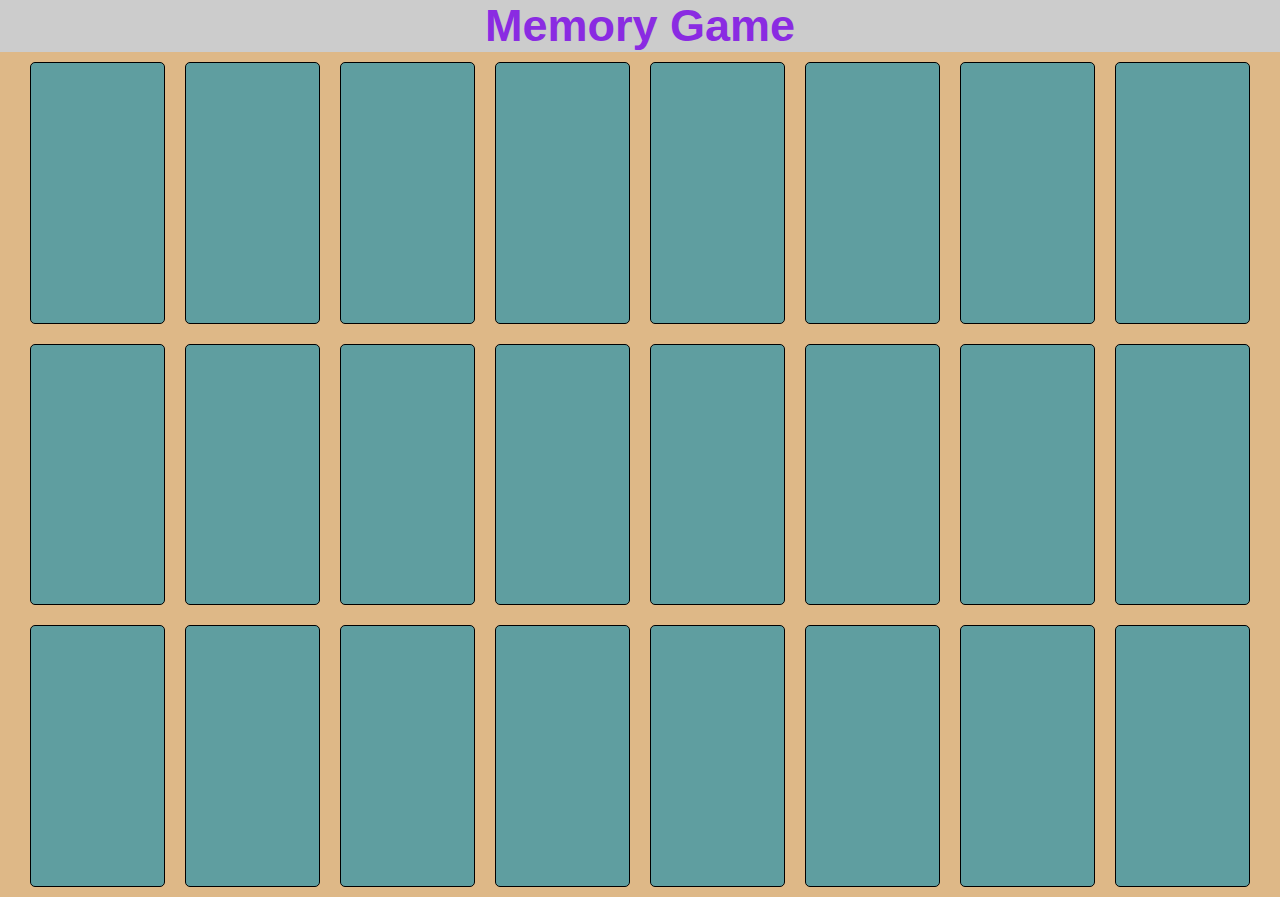
<file: index.html>
<!DOCTYPE html>
<html lang="en">

<head>
    <meta charset="UTF-8">
    <meta http-equiv="X-UA-Compatible" content="IE=edge">
    <meta name="viewport" content="width=device-width, initial-scale=1.0">
    <title>Document</title>
    <link rel="stylesheet" href="style.css">
</head>

<body>
    <h1 class="title">Memory Game</h1>
    <div id="board"></div>
    <script src="main.js"></script>
</body>

</html>
</file>
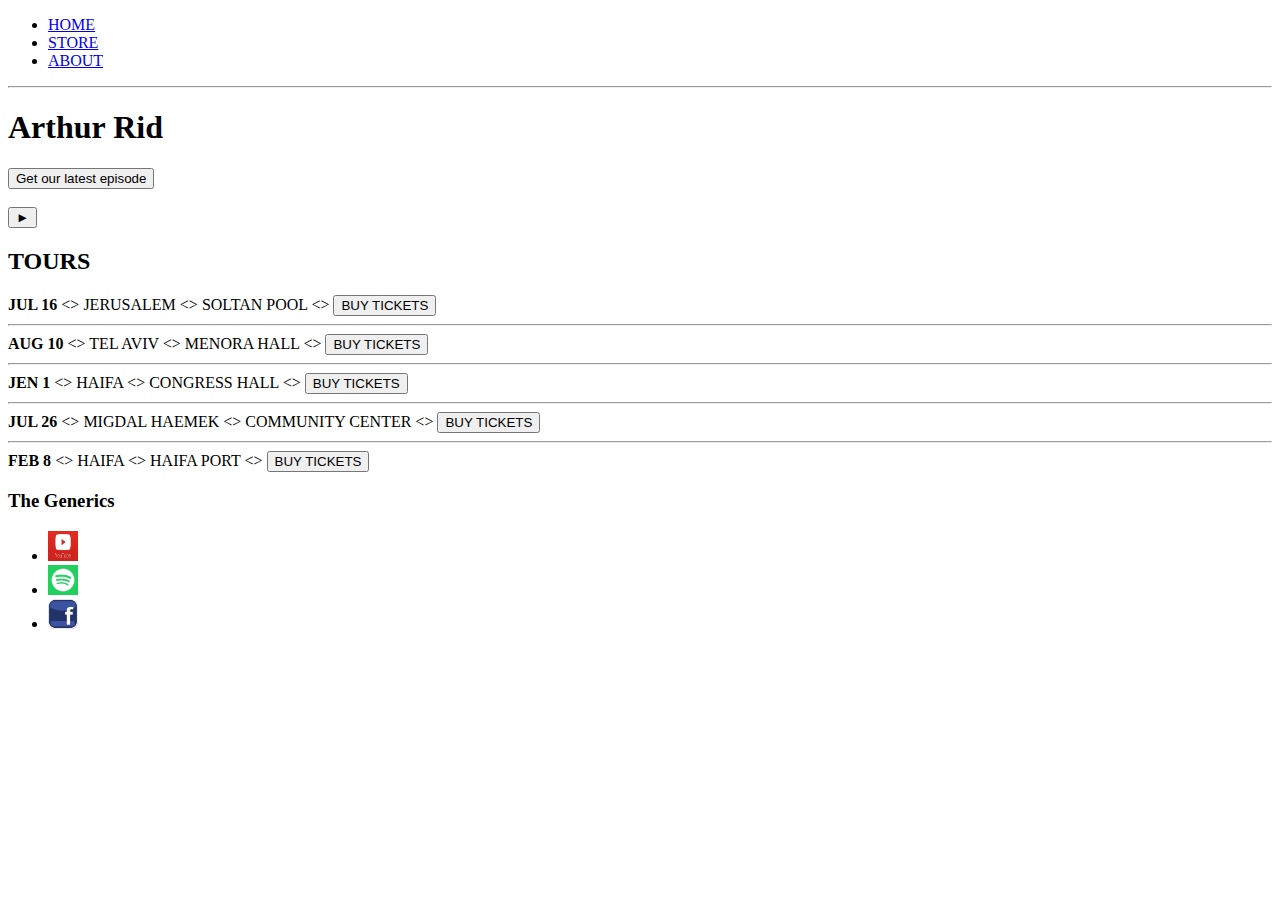
<file: web/index.html>
<!DOCTYPE html>
<html lang="en">

<head>
    <meta charset="UTF-8">
    <meta http-equiv="X-UA-Compatible" content="IE=edge">
    <meta name="description" content="this is the description">
    <title>Arthur Rid</title>
</head>

<body>
    <header>
        <nav>
            <ul>
                <li><a href="index.html">HOME</a></li>
                <li><a href="store.html">STORE</a></li>
                <li><a href="about.html">ABOUT</a></li>
            </ul>
        </nav>
        <hr>
        <h1>Arthur Rid</h1>
        <button type="button">Get our latest episode</button>
        <br>
        <br>
        <!-- TODO:  find a suitble background image-->
        <button type="button">&#9658;</button>
    </header>
    <section>
        <h2>TOURS</h2>
        <div>
            <div>
                <strong> JUL 16</strong>
                &lt;&gt;
                <span>JERUSALEM</span>
                &lt;&gt;
                <span>SOLTAN POOL</span>
                &lt;&gt;
                <button type="button">BUY TICKETS</button>
                <hr>
            </div>
            <div>
                <strong> AUG 10</strong>
                &lt;&gt;
                <span>TEL AVIV</span>
                &lt;&gt;
                <span>MENORA HALL</span>
                &lt;&gt;
                <button type="button">BUY TICKETS</button>
                <hr>
            </div>
            <div>
                <strong> JEN 1</strong>
                &lt;&gt;
                <span>HAIFA</span>
                &lt;&gt;
                <span>CONGRESS HALL </span>
                &lt;&gt;
                <button type="button">BUY TICKETS</button>
                <hr>
            </div>
            <div>
                <strong> JUL 26</strong>
                &lt;&gt;
                <span>MIGDAL HAEMEK</span>
                &lt;&gt;
                <span>COMMUNITY CENTER </span>
                &lt;&gt;
                <button type="button">BUY TICKETS</button>
                <hr>
            </div>
            <div>
                <strong> FEB 8</strong>
                &lt;&gt;
                <span>HAIFA</span>
                &lt;&gt;
                <span>HAIFA PORT </span>
                &lt;&gt;
                <button type="button">BUY TICKETS</button>
            </div>
        </div>
    </section>
    <footer>
        <h3>The Generics</h3>
        <ul>
            <li>
                <a href="http://youtube.com" target="_blank">
                    <img style="height: 30px; width: 30px;" src="youtubelogo-1-1200x800.jpg">
                </a>
            </li>
            <li>
                <a href="http://spotify.com" target="_blank">
                    <img style="height: 30px; width: 30px;" src="spotify-logo.jpg">
                </a>
            </li>
            <li>
                <a href="http://facebook.com" target="_blank">
                    <img style="height: 30px; width: 30px;" src="facebook logo.jpg">
                </a>
            </li>
        </ul>
    </footer>
</body>

</html>
</file>
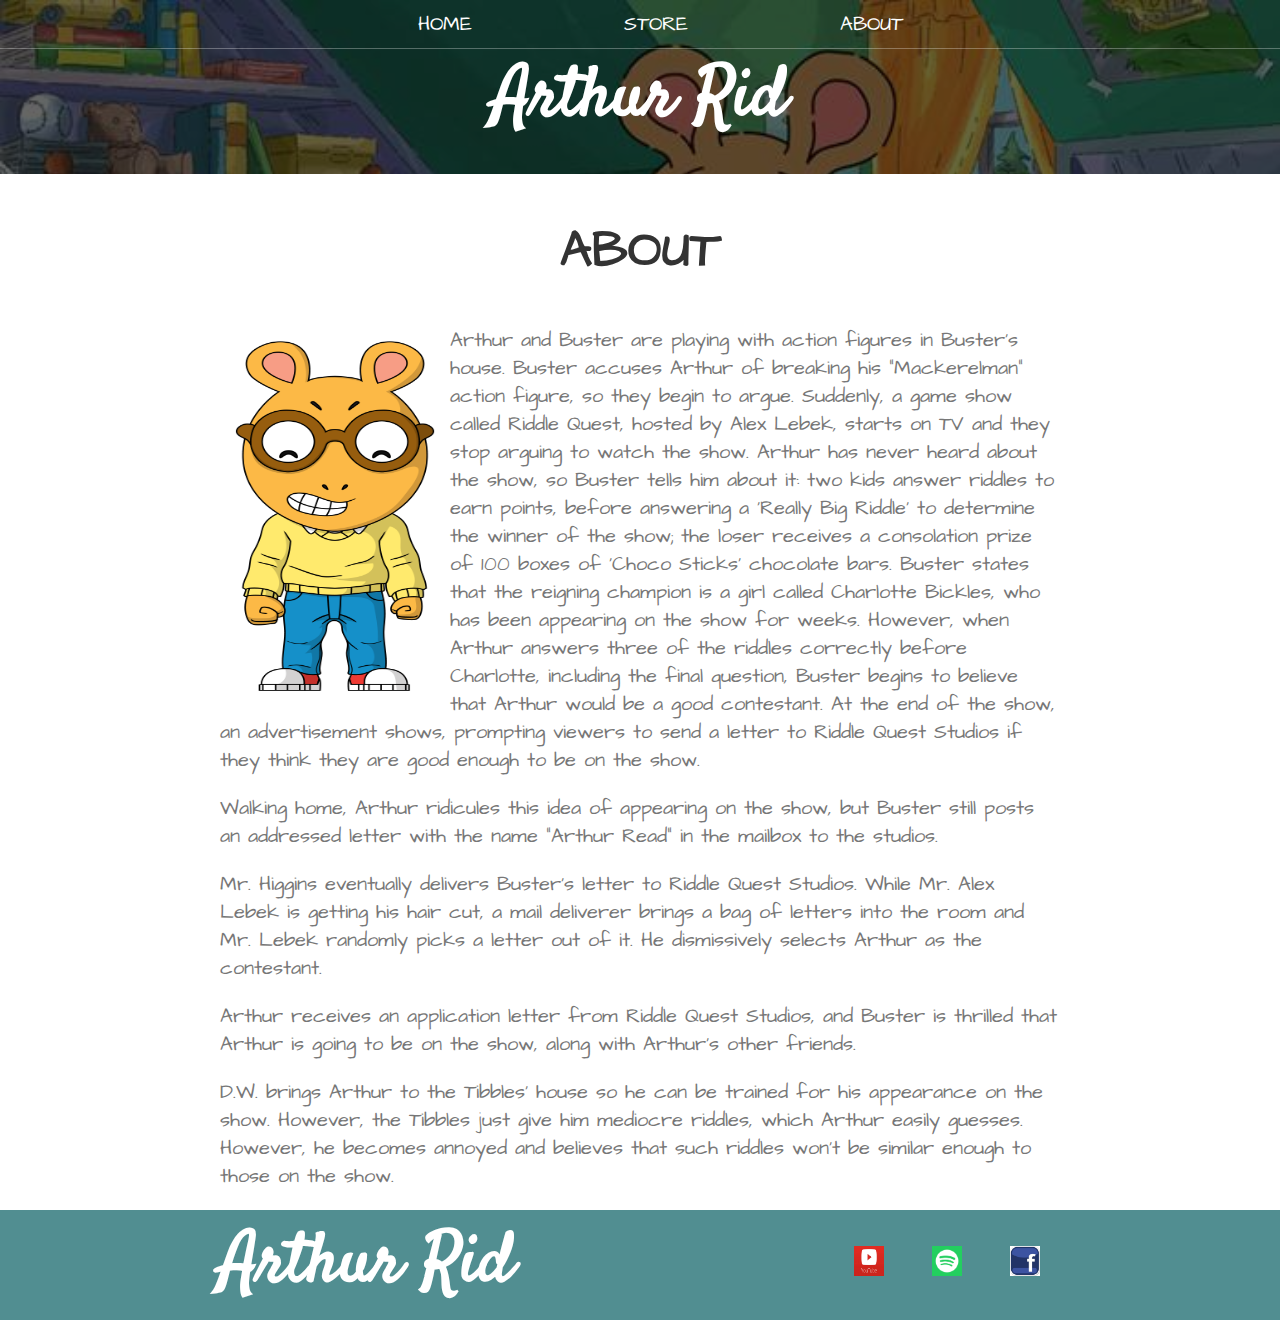
<file: web/about.html>
<!DOCTYPE html>
<html lang="en">

<head>
    <meta charset="UTF-8">
    <meta http-equiv="X-UA-Compatible" content="IE=edge">
    <meta name="description" content="this is the description">
    <title>Arthur Rid | About</title>
    <link rel="stylesheet" href="style.css" />
</head>

<body>
    <header class="main-header">
        <nav class="nav main-nav">
            <ul>
                <li><a href="index.html">HOME</a></li>
                <li><a href="store.html">STORE</a></li>
                <li><a href="about.html">ABOUT</a></li>
            </ul>
        </nav>
        <h1 class="band-name band-name-large">Arthur Rid</h1>
    </header>
    <section class="content-section container">
        <h2 class="section-header">ABOUT</h2>
        <img class="about-band-image" src="R.png">
        <p>Arthur and Buster are playing with action figures in Buster's house. Buster accuses Arthur of breaking his
            "Mackerelman" action figure, so they begin to argue. Suddenly, a game show called Riddle Quest, hosted by
            Alex Lebek, starts on TV and they stop arguing to watch the show. Arthur has never heard about the show, so
            Buster tells him about it: two kids answer riddles to earn points, before answering a 'Really Big Riddle' to
            determine the winner of the show; the loser receives a consolation prize of 100 boxes of 'Choco Sticks'
            chocolate bars. Buster states that the reigning champion is a girl called Charlotte Bickles, who has been
            appearing on the show for weeks. However, when Arthur answers three of the riddles correctly before
            Charlotte, including the final question, Buster begins to believe that Arthur would be a good contestant. At
            the end of the show, an advertisement shows, prompting viewers to send a letter to Riddle Quest Studios if
            they think they are good enough to be on the show.
        </p>
        <p>Walking home, Arthur ridicules this idea of appearing on the show, but Buster still posts an addressed letter
            with the name "Arthur Read" in the mailbox to the studios.
        </p>
        <p> Mr. Higgins eventually delivers Buster's letter to Riddle Quest Studios. While Mr. Alex Lebek is getting his
            hair cut, a mail deliverer brings a bag of letters into the room and Mr. Lebek randomly picks a letter out
            of it. He dismissively selects Arthur as the contestant.
        </p>
        <p> Arthur receives an application letter from Riddle Quest Studios, and Buster is thrilled that Arthur is going
            to be on the show, along with Arthur's other friends.
        </p>
        <p> D.W. brings Arthur to the Tibbles' house so he can be trained for his appearance on the show. However, the
            Tibbles just give him mediocre riddles, which Arthur easily guesses. However, he becomes annoyed and
            believes that such riddles won't be similar enough to those on the show.
        </p>
    </section>
    <footer class="main-footer">
        <div class="container main-footer-container">
            <h3 class="band-name">Arthur Rid</h3>
            <ul class="nav footer-nav">
                <li>
                    <a href="http://youtube.com" target="_blank">
                        <img style="height: 30px; width: 30px;" src="youtubelogo-1-1200x800.jpg">
                    </a>
                </li>
                <li>
                    <a href="http://spotify.com" target="_blank">
                        <img style="height: 30px; width: 30px;" src="spotify-logo.jpg">
                    </a>
                </li>
                <li>
                    <a href="http://facebook.com" target="_blank">
                        <img style="height: 30px; width: 30px;" src="facebook logo.jpg">
                    </a>
                </li>
            </ul>
        </div>
    </footer>
</body>

</html>
</file>
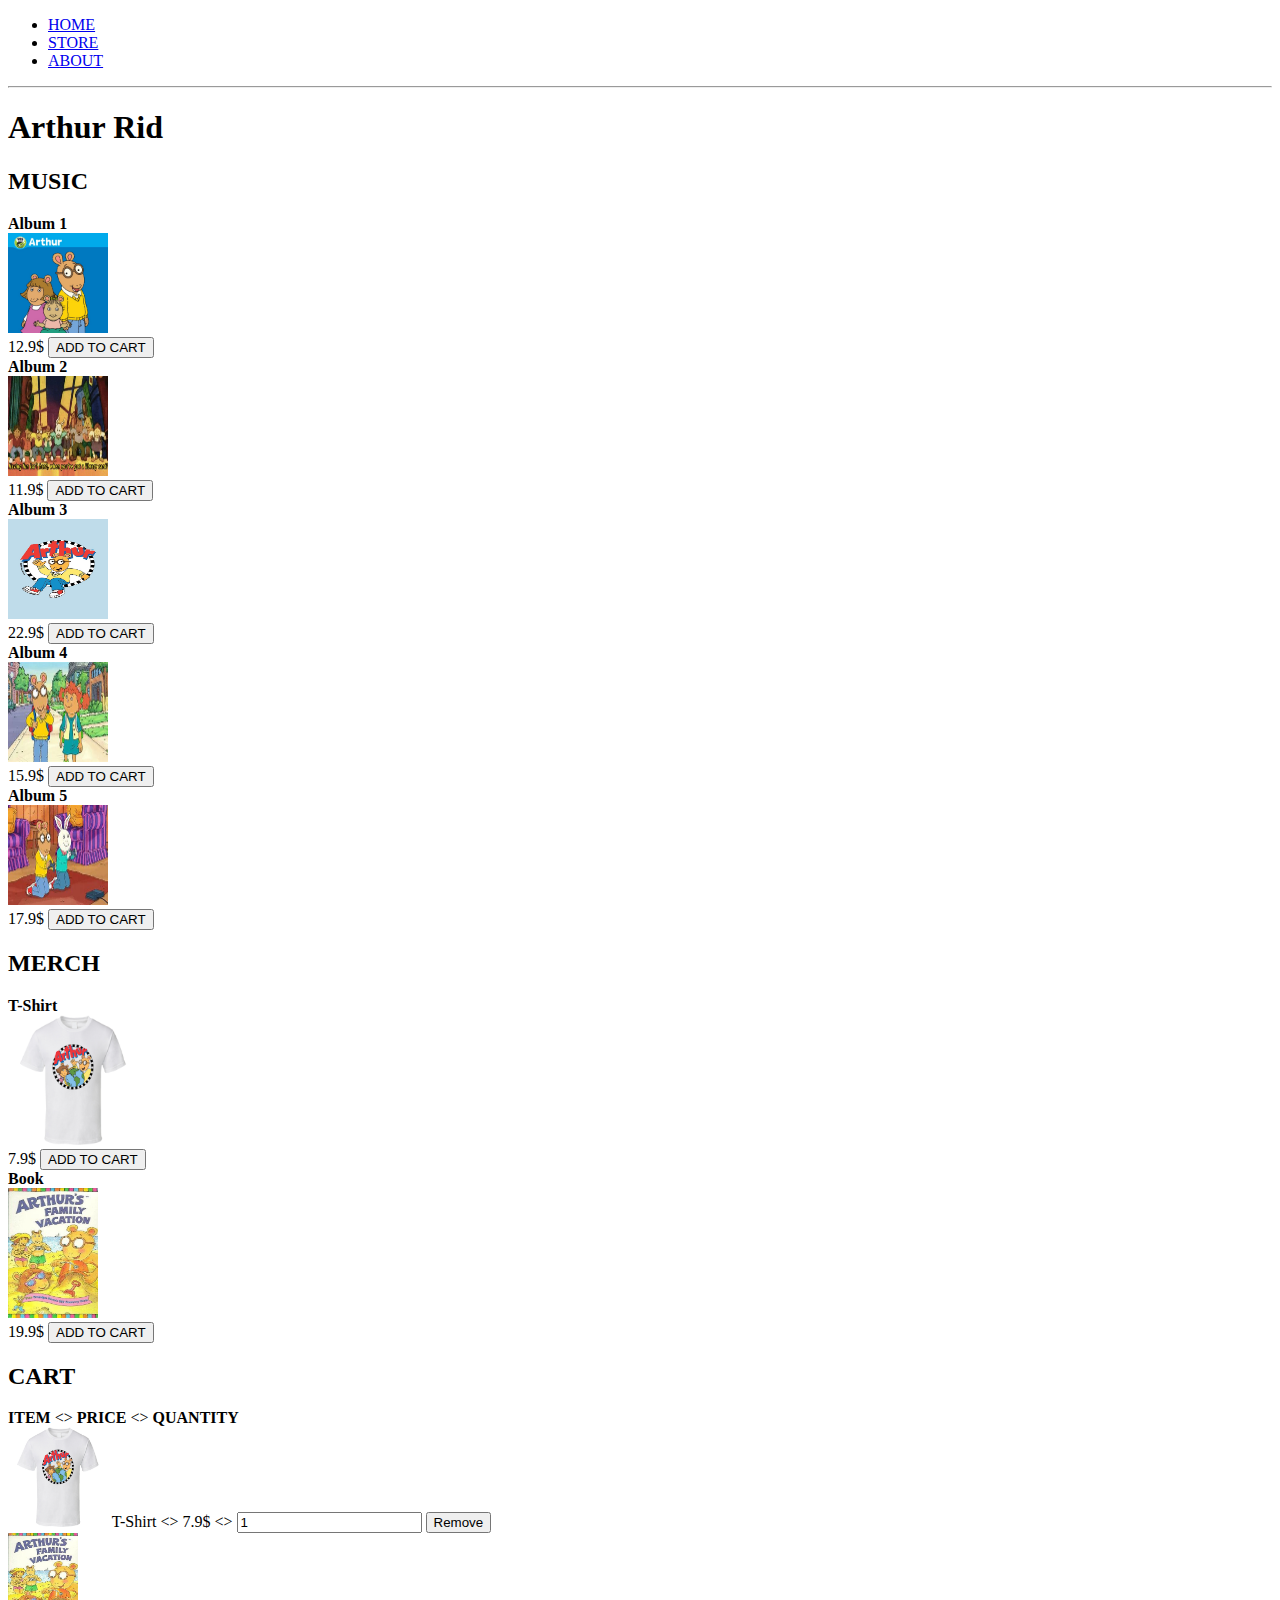
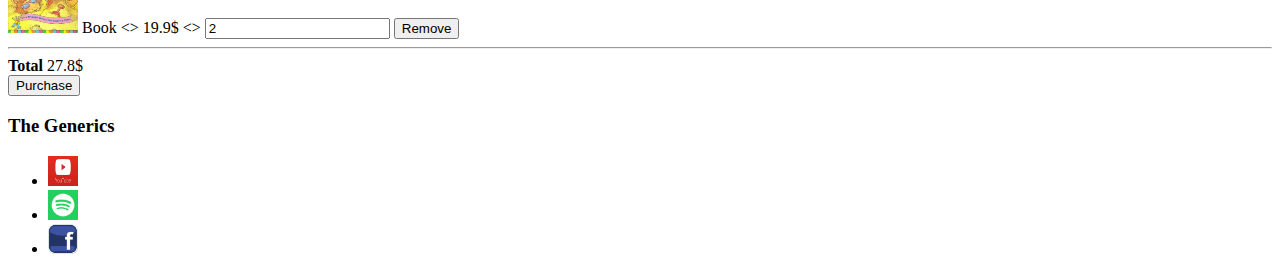
<file: web/store.html>
<!DOCTYPE html>
<html lang="en">

<head>
    <meta charset="UTF-8">
    <meta http-equiv="X-UA-Compatible" content="IE=edge">
    <meta name="description" content="this is the description">
    <title>Arthur Rid | Store</title>
</head>

<body>
    <header>
        <nav>
            <ul>
                <li><a href="index.html">HOME</a></li>
                <li><a href="store.html">STORE</a></li>
                <li><a href="about.html">ABOUT</a></li>
            </ul>
        </nav>
        <hr>
        <h1>Arthur Rid</h1>
    </header>
    <section>
        <h2>MUSIC</h2>
        <div>
            <div>
                <strong>Album 1</strong>
            </div>
            <img style="height: 100px; width: 100px;" src="image/600x600bb-85.jpg">
            <div>
                <span>12.9$</span>
                <button role="button">ADD TO CART</button>
            </div>
        </div>
        <div>
            <div>
                <strong>Album 2</strong>
            </div>
            <img style="height: 100px; width: 100px;" src="image/a3f19ab3073e6c3ccda3559c6d0317a3.jpg">
            <div>
                <span>11.9$</span>
                <button role="button">ADD TO CART</button>
            </div>
        </div>
        <div>
            <div>
                <strong>Album 3</strong>
            </div>
            <img style="height: 100px; width: 100px;"
                src="image/arthur-tv-series-a25fba1a-7d43-4d82-b39c-031dd0276f3-resize-750.jpeg">
            <div>
                <span>22.9$</span>
                <button role="button">ADD TO CART</button>
            </div>
        </div>
        <div>
            <div>
                <strong>Album 4</strong>
            </div>
            <img style="height: 100px; width: 100px;" src="image/OIP (1).jpg">
            <div>
                <span>15.9$</span>
                <button role="button">ADD TO CART</button>
            </div>
        </div>
        <div>
            <div>
                <strong>Album 5</strong>
            </div>
            <img style="height: 100px; width: 100px;" src="image/OIP (2).jpg">
            <div>
                <span>17.9$</span>
                <button role="button">ADD TO CART</button>
            </div>
        </div>
        </div>
    </section>
    <section>
        <h2>MERCH</h2>
        <div>
            <div>
                <strong>T-Shirt</strong>
            </div>
            <img style="height: 130px; width: 130px;" src="image/tshirt.png">
            <div>
                <span>7.9$</span>
                <button role="button">ADD TO CART</button>
            </div>
        </div>
        <div>
            <div>
                <strong>Book</strong>
            </div>
            <img style="height: 130px; width: 90px;" src="image/book.jpg">
            <div>
                <span>19.9$</span>
                <button role="button">ADD TO CART</button>
            </div>
    </section>
    <section>
        <h2>CART</h2>
        <div>
            <strong>ITEM</strong>
            &lt;&gt;
            <strong>PRICE</strong>
            &lt;&gt;
            <strong>QUANTITY</strong>
        </div>
        <div>
            <img src="image/tshirt.png" width="100" height="100">
            <span>T-Shirt</span>
            &lt;&gt;
            <span>7.9$</span>
            &lt;&gt;
            <input type="number" value="1">
            <button role="button">Remove</button>
        </div>
        <div>
            <img src="image/book.jpg" width="70" height="100">
            <span>Book</span>
            &lt;&gt;
            <span>19.9$</span>
            &lt;&gt;
            <input type="number" value="2">
            <button role="button">Remove</button>
        </div>
        <hr>
        <div>
            <strong>Total</strong>
            <span>27.8$</span>
        </div>
        <div>
            <button role="button">Purchase</button>
        </div>
    </section>
    <footer>
        <h3>The Generics</h3>
        <ul>
            <li>
                <a href="http://youtube.com" target="_blank">
                    <img style="height: 30px; width: 30px;" src="youtubelogo-1-1200x800.jpg">
                </a>
            </li>
            <li>
                <a href="http://spotify.com" target="_blank">
                    <img style="height: 30px; width: 30px;" src="spotify-logo.jpg">
                </a>
            </li>
            <li>
                <a href="http://facebook.com" target="_blank">
                    <img style="height: 30px; width: 30px;" src="facebook logo.jpg">
                </a>
            </li>
        </ul>
    </footer>
</body>

</html>
</file>
<file: style.css>
body {
    text-align: center;
    margin: 0;
    padding: 0;
  }
  
  .title {
    margin: 0;
    color: blueviolet;
    background-color: #ccc;
    font-size: 45px;
    font-family: "Gill Sans", "Gill Sans MT", Calibri, "Trebuchet MS", sans-serif;
  }
  
  #board {
    height: calc(100vh - 55px);
    background-color: burlywood;
    padding: 0 20px;
    display: grid;
    grid-template-columns: 1fr 1fr 1fr 1fr 1fr 1fr 1fr 1fr;
  }
  
  .card {
    margin: 10px;
    background-color: cadetblue;
    border-radius: 5px;
    border: 1px black solid;
    display: flex;
    align-items: center;
    justify-content: center;
    font-size: xx-large;
  }
</file>
<file: web/style.css>
@import url('https://fonts.googleapis.com/css2?family=Satisfy&display=swap');
@import url('https://fonts.googleapis.com/css2?family=Architects+Daughter&display=swap');
*{
    box-sizing: border-box;
    font-size: 20px;
    font-family: 'Architects Daughter', cursive;
    color: #777;
}
html, body{
    margin: 0;
    padding: 0;
}
.nav ul{
    margin: 0;
}
.nav li{
    display: inline;
}
.nav a{
    display: inline-block;
    padding: .5em;
    color: white;
    text-decoration: none;
}
.main-nav{
    text-align: center;
    font-size: 1.1em;
    font-weight: lighter;
    border-bottom: 1px solid rgba(255, 255, 255, .3);
}
.main-nav li{
    padding: 0 5%;
}
.nav a:hover{
    background-color: rgba(255, 255, 255, 0.3);
}
.main-header{
    background-color: rgba(0,0,0,.6);
    background-image: url(image/background.jpg);
    background-blend-mode: multiply;
    background-size: cover;
    padding-bottom: 25px;
}
.band-name{
    text-align: center;
    margin: 0;
    font-size: 70px;
    font-family: 'Satisfy', cursive;
    color: white;
}
.band-name-large{
    font-size: 70px;
}
.content-section{
    margin: 1em;
}
.container{
    max-width: 900px;
    margin: 0 auto;
    padding: 0 1.5em;
}
.section-header{
    color: #333;
    text-align: center;
    font-size: 2.5em;
}
.about-band-image{
    float: left;
    height: 350px;
    width: 200px;
    margin: 15px;
}

.main-footer{
    background-color: rgb(81, 142, 145);
    color: white;
    padding: .25em 0;
}
.main-footer-container{
    display: flex;
    align-items: center;
}
.main-footer-container ul{
    flex-grow: 1;
    text-align: end;
}
.footer-nav li{
    padding: 0 .5em;
}
.footer-nav img{
    width: 30px;
    height: 30px;
}
</file>
